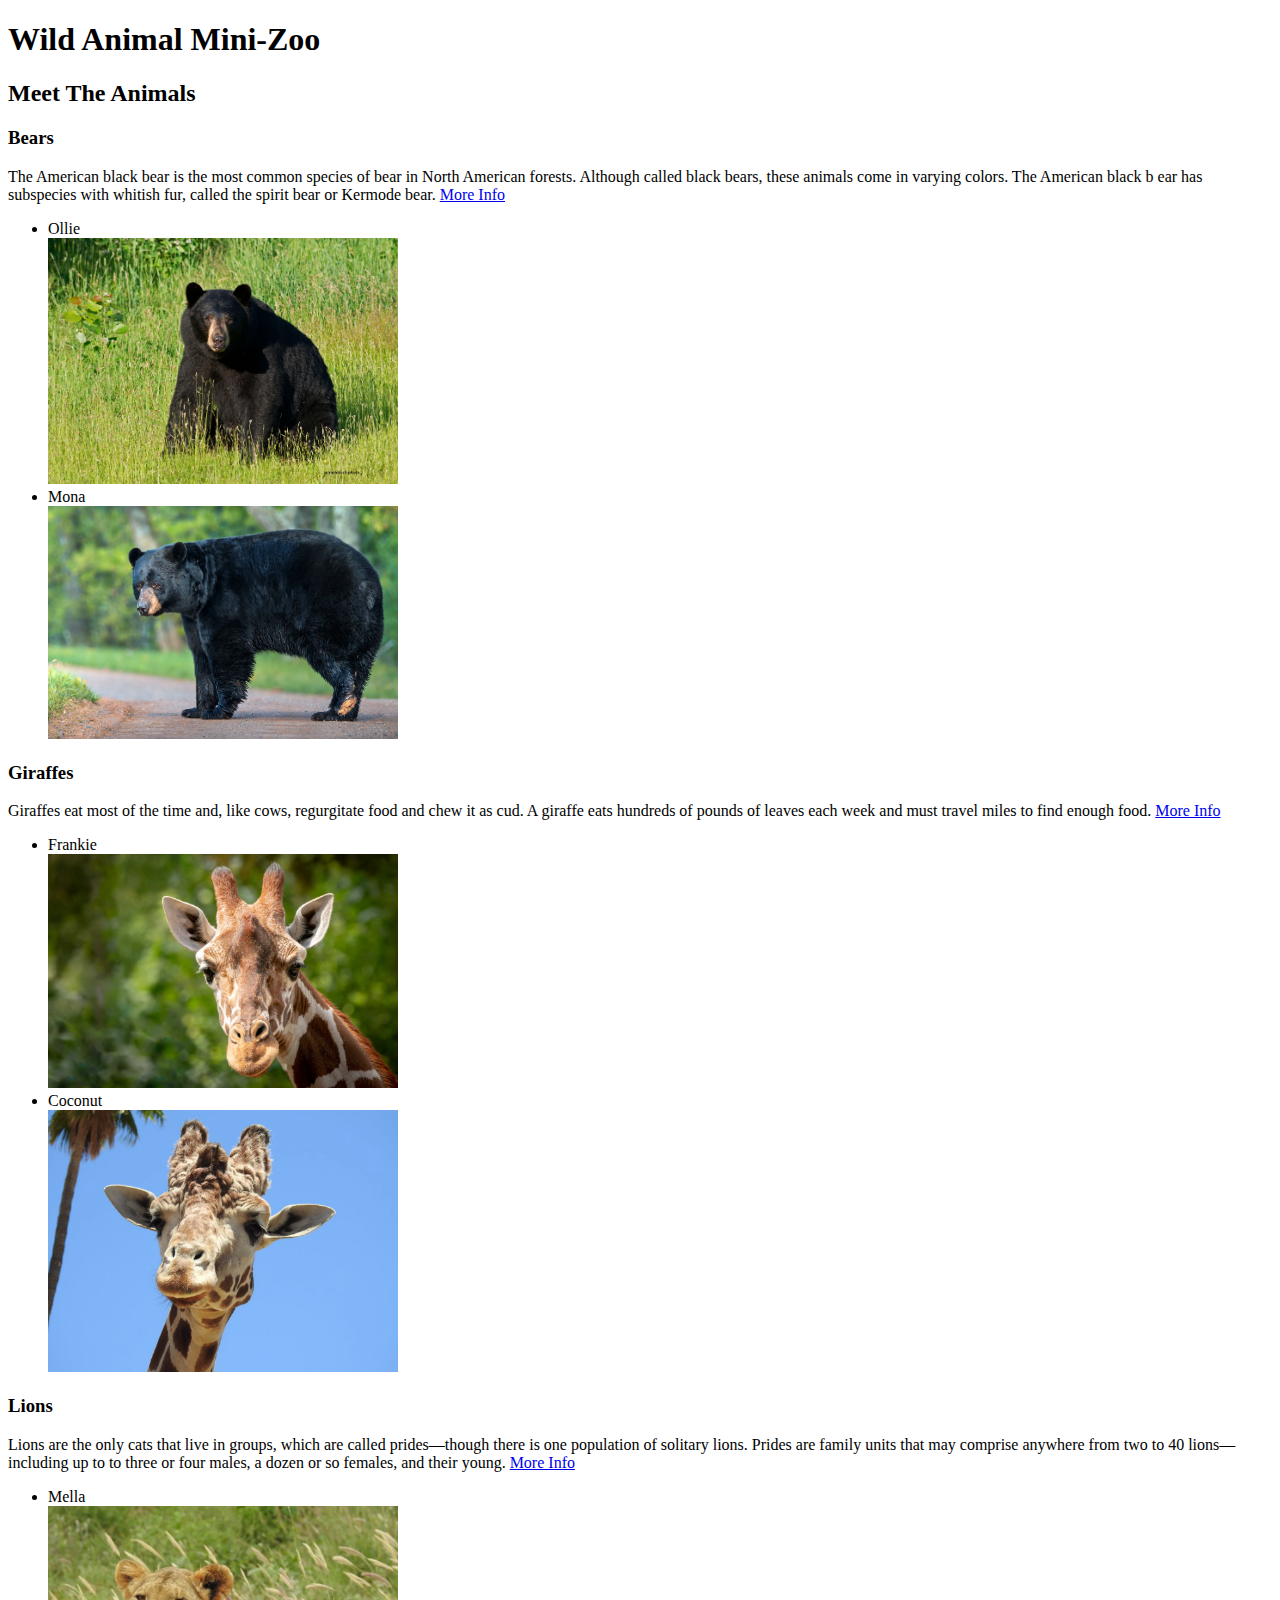
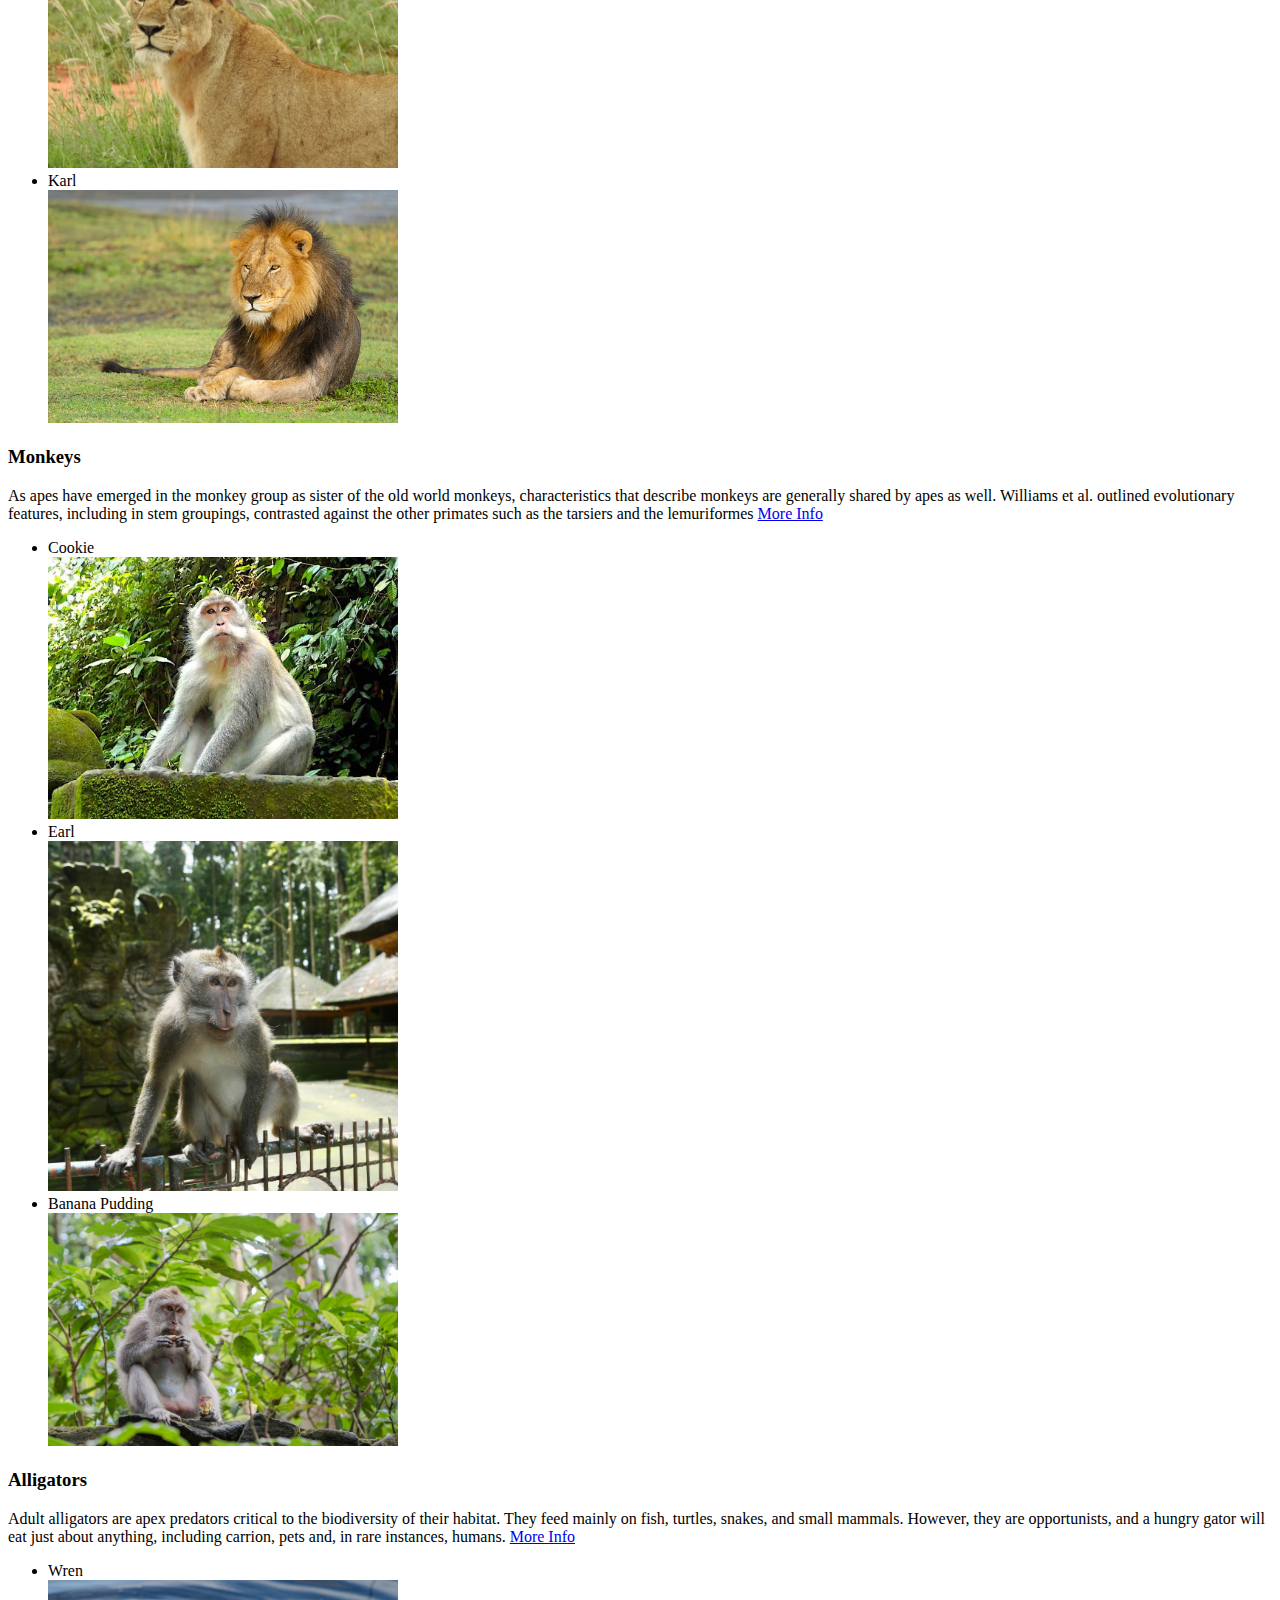
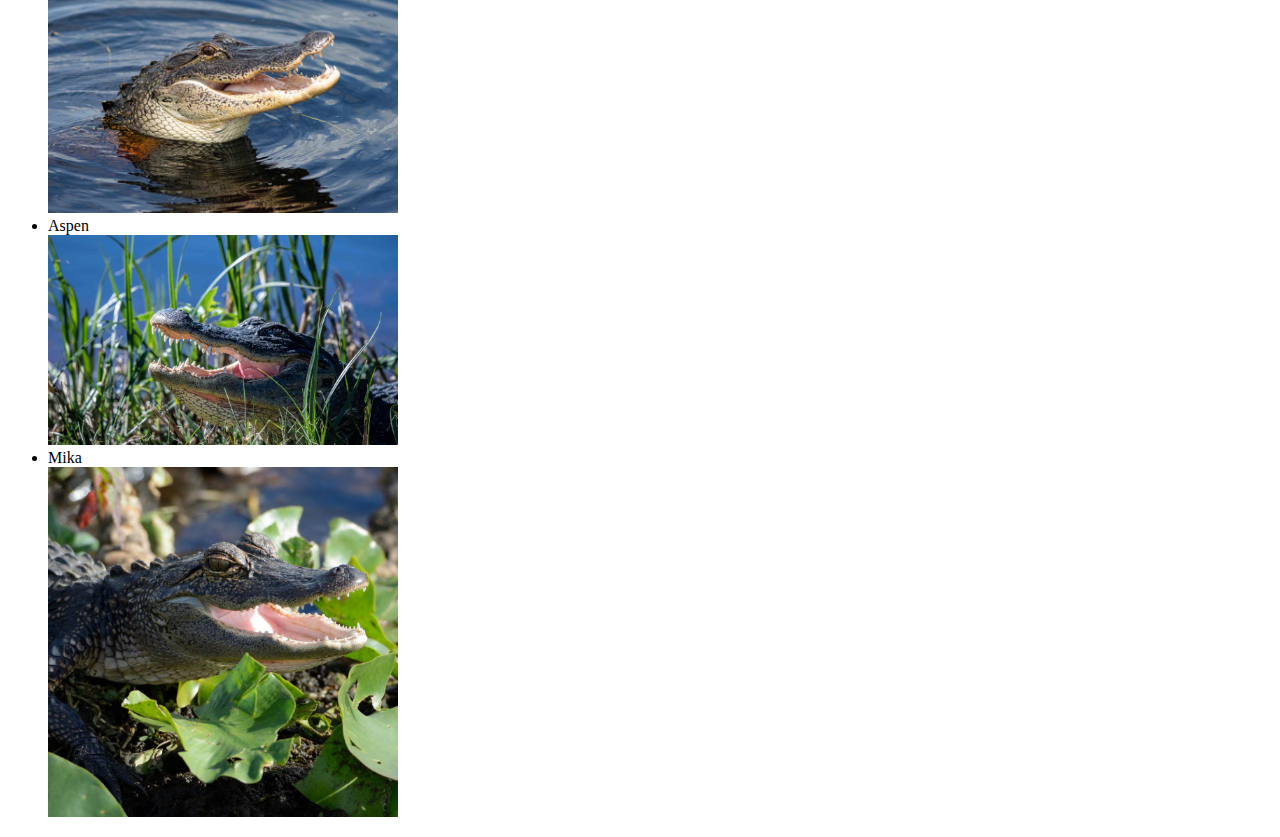
<file: index.html>
<!DOCTYPE html>

<html lang="en">
    <head>
        <title>Wild Animal Mini-Zoo</title> 
        <link rel="stylesheet" href="style.css">
    </head>
    <body>
        <header>
            <h1><b>Wild Animal Mini-Zoo</b></h1>
            <h2>Meet The Animals</h2>
        </header>
        <section>
           <h3><b>Bears</b></h3>
           <p>The American black bear is the most common species of bear in North American forests. 
            Although called black bears, these animals come in varying colors. The American black b
            ear has subspecies with whitish fur, called the spirit bear or Kermode bear.
        <a href="https://www.trvst.world/biodiversity/bear-facts/">More Info</a>
        </p>
           <ul>
            <li>Ollie</li>
            <img src="./images/ollie.jpg" alt="Photo of Ollie the Bear" width="350" height="auto">
            <li>Mona</li>
            <img src="./images/mona.webp" alt="Photo of Mona the bear" width="350" height="auto">
           </ul>
        </section>

        <section>   
           <h3><b>Giraffes</b></h3> 
           <p> Giraffes eat most of the time and, like cows, regurgitate food and chew it as cud. 
            A giraffe eats hundreds of pounds of leaves each week and must travel miles to find enough food.
            <a href="https://www.nationalgeographic.com/animals/mammals/facts/giraffe">More Info</a>
           </p>
           <ul>
            <li>Frankie</li>
            <img src="./images/frankie.jpg" alt="Photo of Frankie the Giraffe" width="350" height="auto">
            <li>Coconut</li>
            <img src="./images/coconut.webp" alt="Photo of Coconut the Giraffe" width="350" height="auto">
           </ul>
        </section>

        <section>
            <h3><b>Lions</b></h3>
            <p>Lions are the only cats that live in groups, which are called prides—though there is one 
                population of solitary lions. Prides are family units that may comprise anywhere from 
                two to 40 lions—including up to to three or four males, a dozen or so females, and their young.
                <a href="https://www.nationalgeographic.com/animals/mammals/facts/african-lion">More Info</a>
            </p>
            <ul>
                <li>Mella</li>
                <img src="./images/mella.webp" alt="Photo of Mella the Lion" width="350" height="auto">
                <li>Karl</li>
                <img src="./images/karl.jpeg" alt="Photo of Karl the Lion" width="350" height="auto">
            </ul>
        </section>
        
        <section>
            <h3><b>Monkeys</b></h3>
            <p>As apes have emerged in the monkey group as sister of the old world monkeys, characteristics 
                that describe monkeys are generally shared by apes as well. Williams et al. outlined evolutionary 
                features, including in stem groupings, contrasted against the other primates such as the tarsiers 
                and the lemuriformes
                <a href="https://en.wikipedia.org/wiki/Monkey">More Info</a>
            </p>
            <ul>
                <li>Cookie</li>
                <img src="/images/cookie.jpeg" alt="Photo of Cookie the Monkey" width="350" height="auto">
                <li>Earl</li>
                <img src="./images/earl.webp" alt="Photo of Earl the Monkey" width="350" height="auto">
                <li>Banana Pudding</li>
                <img src="./images/pudding.jpeg" alt="Photo of Banana Pudding" width="350" height="auto">
            </ul>
        </section>
        
        <section>
            <h3><b>Alligators</b></h3>
            <p>Adult alligators are apex predators critical to the biodiversity of their habitat. They feed 
                mainly on fish, turtles, snakes, and small mammals. However, they are opportunists, and a 
                hungry gator will eat just about anything, including carrion, pets and, in rare instances, humans.
                <a href="https://www.nationalgeographic.com/animals/reptiles/facts/american-alligator">More Info</a>
            </p>
            <ul>
                <li>Wren</li>
                <img src="./images/wren.jpeg" alt="Photo of Wren the Alligator" width="350" height="auto">
                <li>Aspen</li>
                <img src="./images/aspen.jpg" alt="Photo of Aspen the Alligator" width="350" height="auto">
                <li>Mika</li>
                <img src="./images/mika.jpg" alt="Photo of Mika the Alligator" width="350" height="auto">
            </ul>
        </section>
    </body>
</html>
</file>
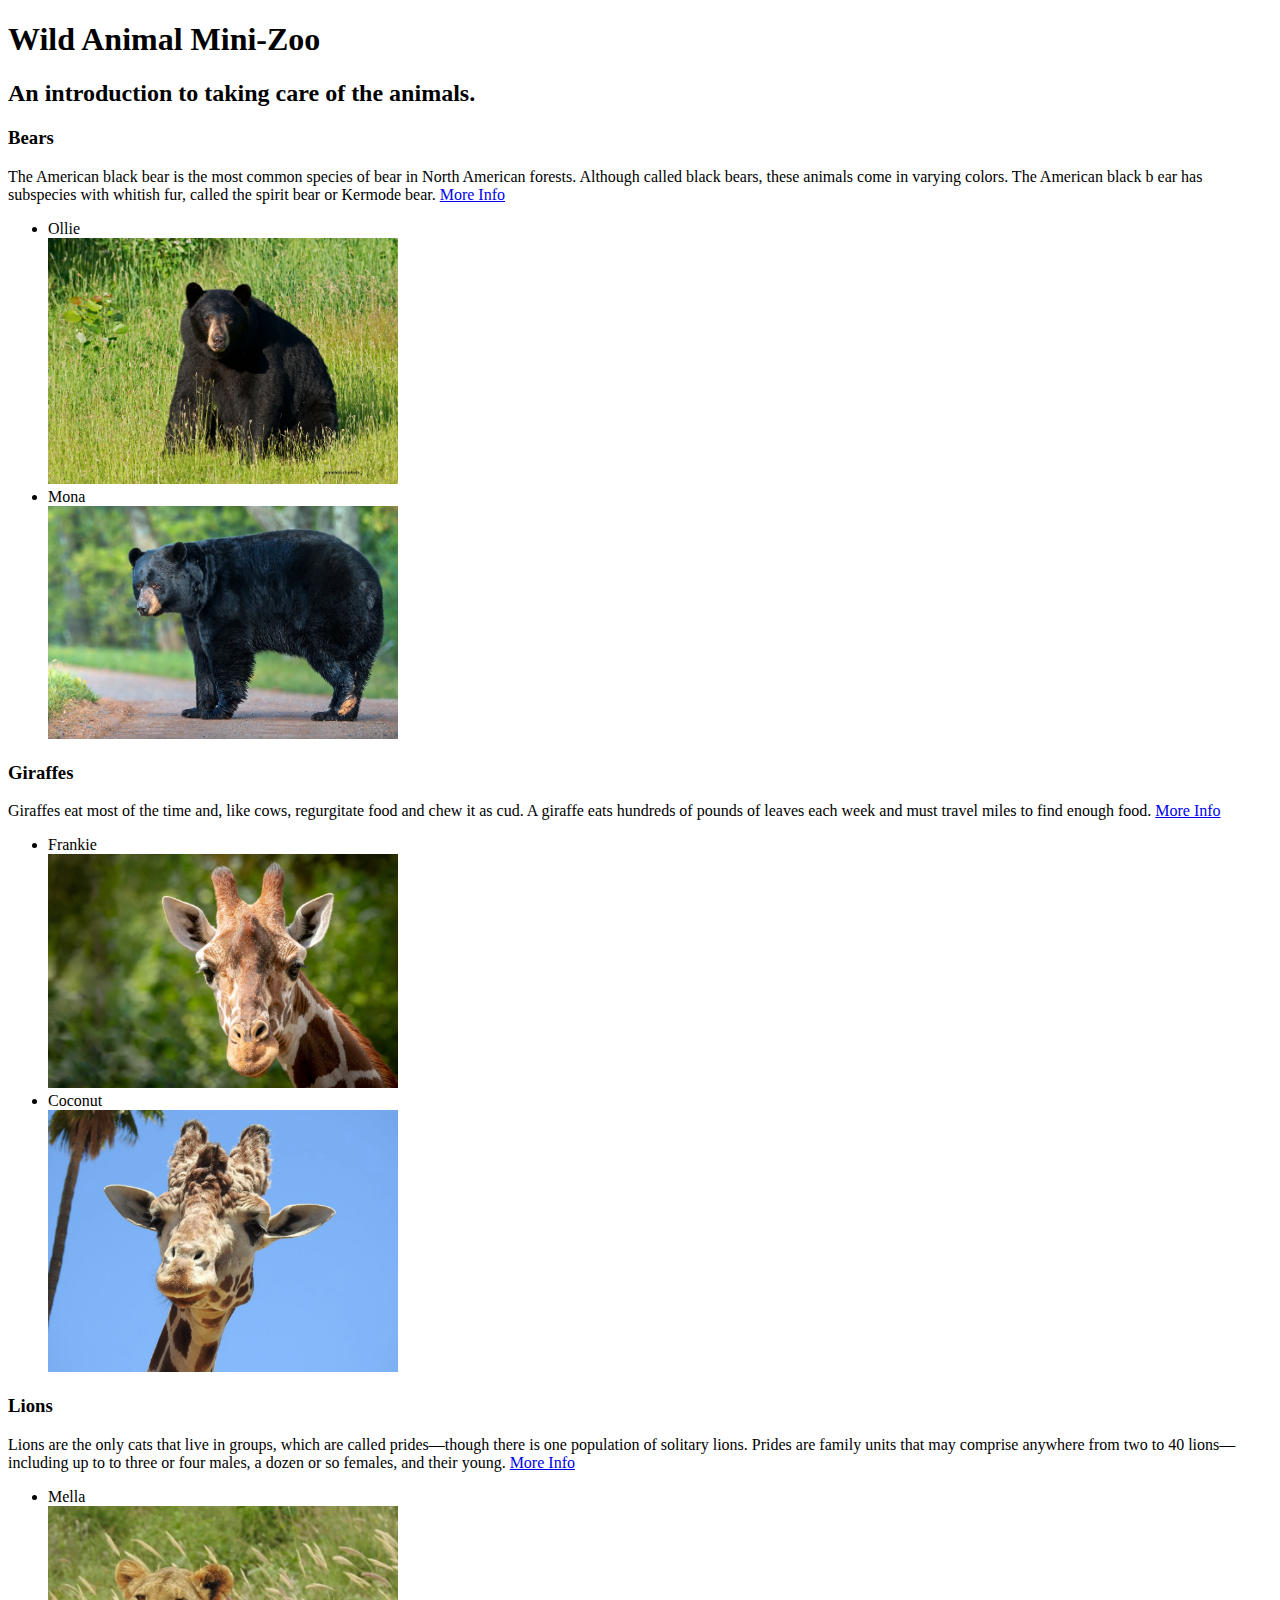
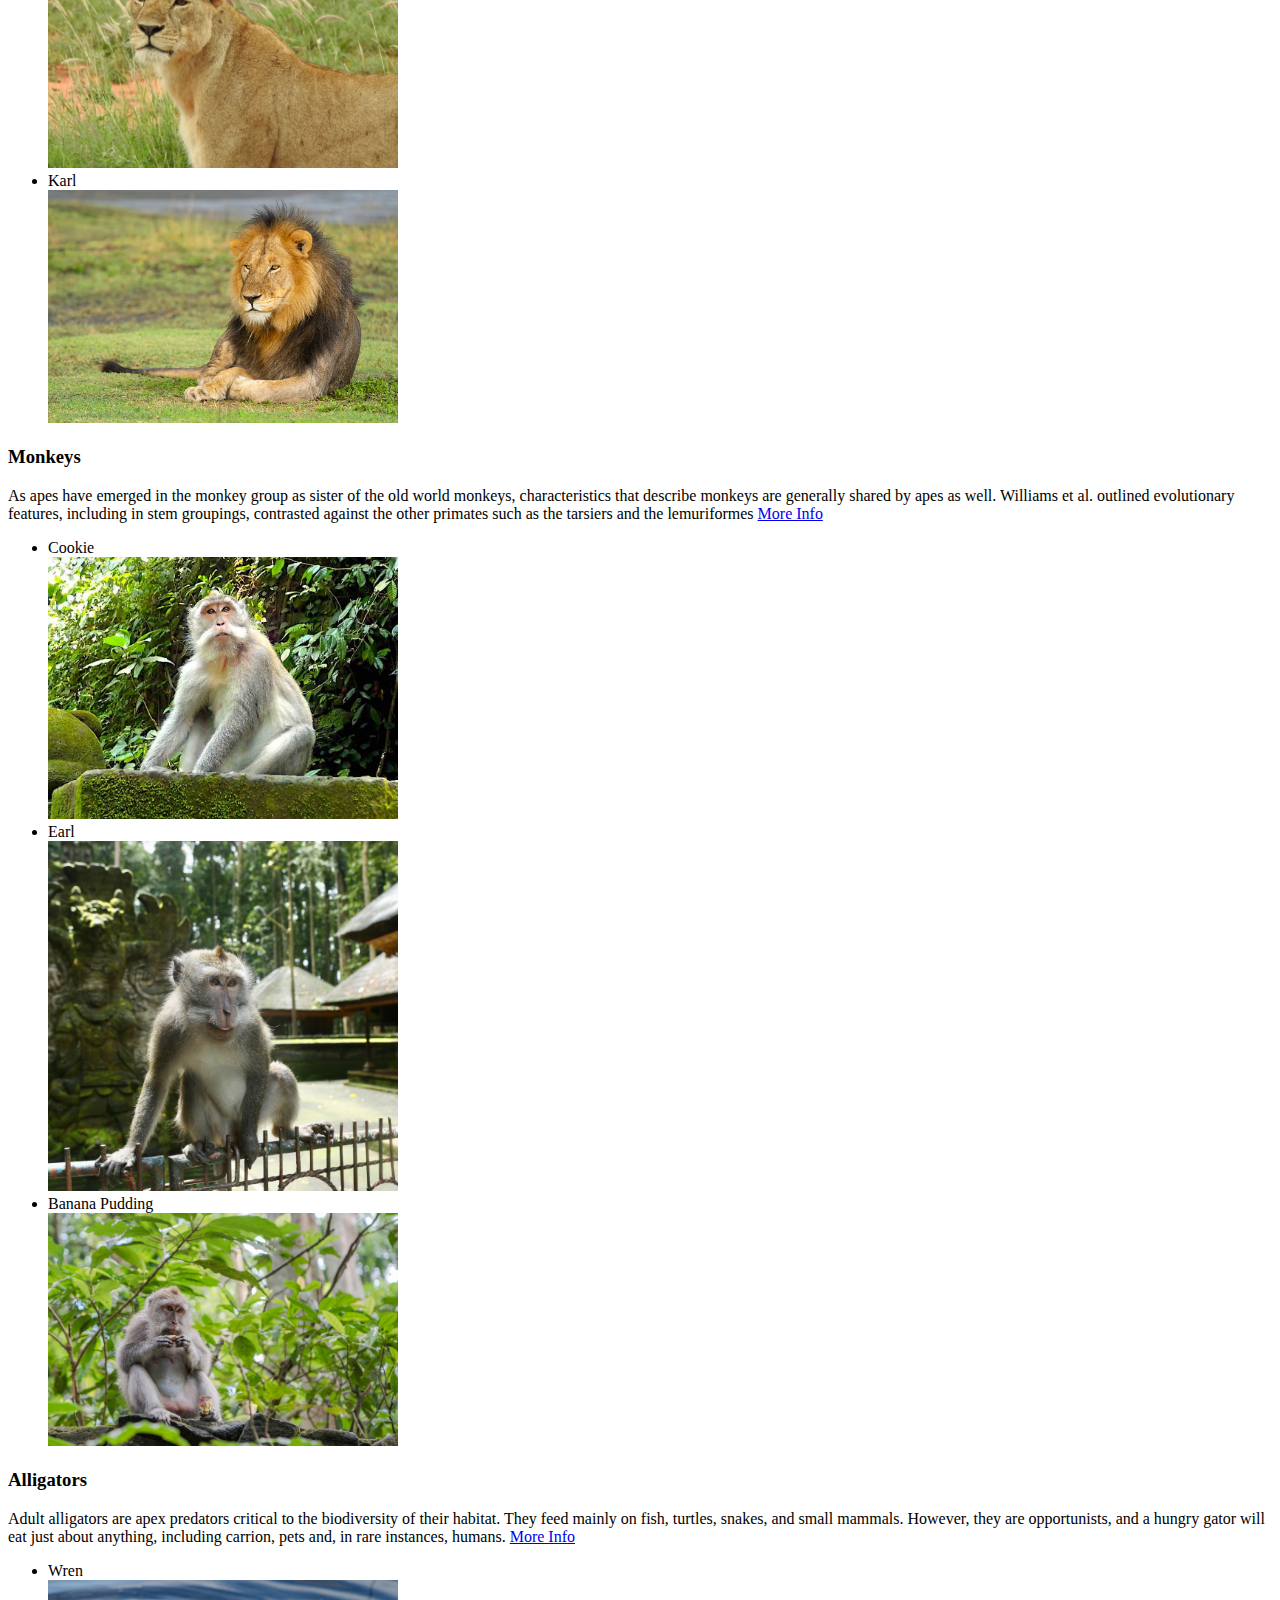
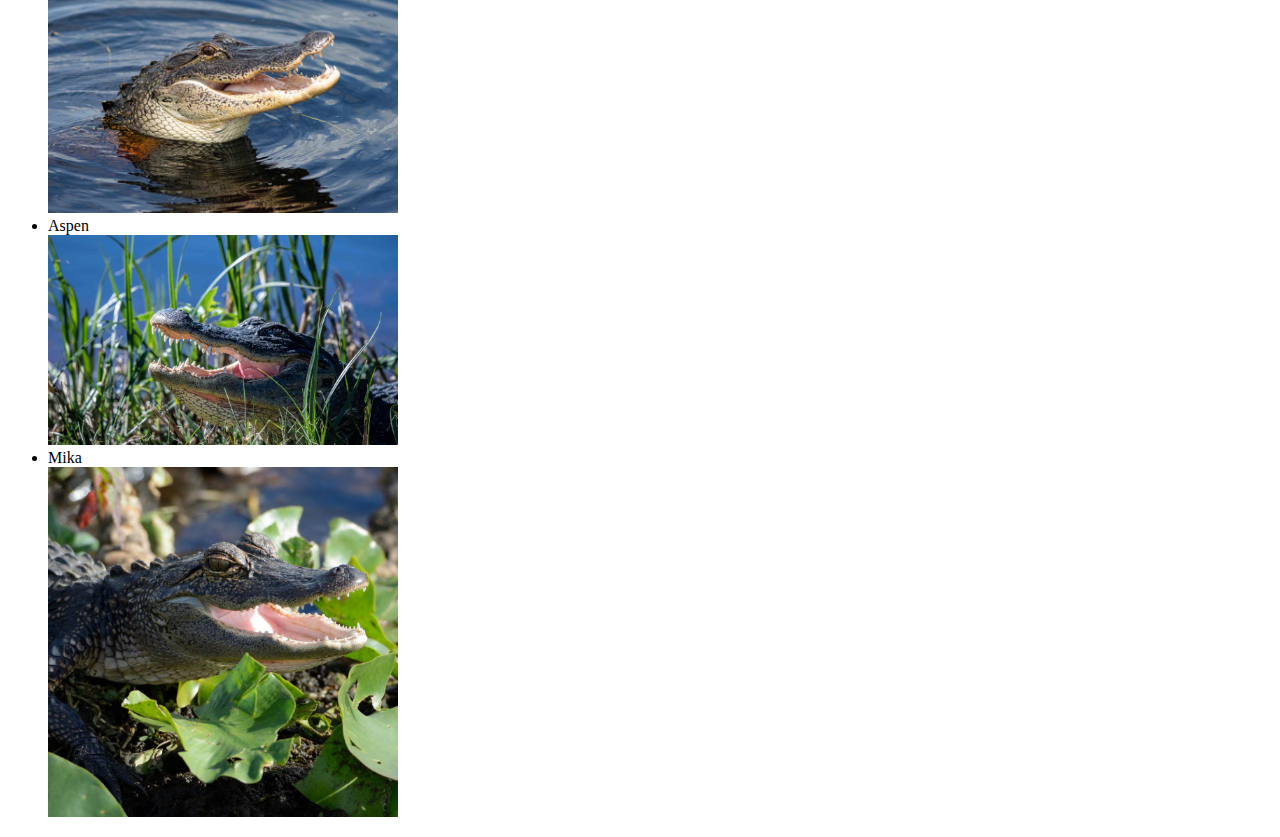
<file: Wild Animal Mini-Zoo.html>
<!DOCTYPE html>
<!-- saved from url=(0032)http://127.0.0.1:5500/index.html -->
<html lang="en"><head><meta http-equiv="Content-Type" content="text/html; charset=UTF-8">
        <title>Wild Animal Mini-Zoo</title> 
        <link rel="stylesheet" href="./Wild Animal Mini-Zoo_files/style.css">
    </head>
    <body>
        <header>
            <h1><b>Wild Animal Mini-Zoo</b></h1>
            <h2>An introduction to taking care of the animals. </h2>
        </header>
        <section>
           <h3><b>Bears</b></h3>
           <p>The American black bear is the most common species of bear in North American forests. 
            Although called black bears, these animals come in varying colors. The American black b
            ear has subspecies with whitish fur, called the spirit bear or Kermode bear.
        <a href="https://www.trvst.world/biodiversity/bear-facts/">More Info</a>
        </p>
           <ul>
            <li>Ollie</li>
            <img src="./Wild Animal Mini-Zoo_files/ollie.jpg" alt="Photo of Ollie the Bear" width="350" height="auto">
            <li>Mona</li>
            <img src="./Wild Animal Mini-Zoo_files/mona.webp" alt="Photo of Mona the bear" width="350" height="auto">
           </ul>
        </section>

        <section>   
           <h3><b>Giraffes</b></h3> 
           <p> Giraffes eat most of the time and, like cows, regurgitate food and chew it as cud. 
            A giraffe eats hundreds of pounds of leaves each week and must travel miles to find enough food.
            <a href="https://www.nationalgeographic.com/animals/mammals/facts/giraffe">More Info</a>
           </p>
           <ul>
            <li>Frankie</li>
            <img src="./Wild Animal Mini-Zoo_files/frankie.jpg" alt="Photo of Frankie the Giraffe" width="350" height="auto">
            <li>Coconut</li>
            <img src="./Wild Animal Mini-Zoo_files/coconut.webp" alt="Photo of Coconut the Giraffe" width="350" height="auto">
           </ul>
        </section>

        <section>
            <h3><b>Lions</b></h3>
            <p>Lions are the only cats that live in groups, which are called prides—though there is one 
                population of solitary lions. Prides are family units that may comprise anywhere from 
                two to 40 lions—including up to to three or four males, a dozen or so females, and their young.
                <a href="https://www.nationalgeographic.com/animals/mammals/facts/african-lion">More Info</a>
            </p>
            <ul>
                <li>Mella</li>
                <img src="./Wild Animal Mini-Zoo_files/mella.webp" alt="Photo of Mella the Lion" width="350" height="auto">
                <li>Karl</li>
                <img src="./Wild Animal Mini-Zoo_files/karl.jpeg" alt="Photo of Karl the Lion" width="350" height="auto">
            </ul>
        </section>
        
        <section>
            <h3><b>Monkeys</b></h3>
            <p>As apes have emerged in the monkey group as sister of the old world monkeys, characteristics 
                that describe monkeys are generally shared by apes as well. Williams et al. outlined evolutionary 
                features, including in stem groupings, contrasted against the other primates such as the tarsiers 
                and the lemuriformes
                <a href="https://en.wikipedia.org/wiki/Monkey">More Info</a>
            </p>
            <ul>
                <li>Cookie</li>
                <img src="./Wild Animal Mini-Zoo_files/cookie.jpeg" alt="Photo of Cookie the Monkey" width="350" height="auto">
                <li>Earl</li>
                <img src="./Wild Animal Mini-Zoo_files/earl.webp" alt="Photo of Earl the Monkey" width="350" height="auto">
                <li>Banana Pudding</li>
                <img src="./Wild Animal Mini-Zoo_files/pudding.jpeg" alt="Photo of Banana Pudding" width="350" height="auto">
            </ul>
        </section>
        
        <section>
            <h3><b>Alligators</b></h3>
            <p>Adult alligators are apex predators critical to the biodiversity of their habitat. They feed 
                mainly on fish, turtles, snakes, and small mammals. However, they are opportunists, and a 
                hungry gator will eat just about anything, including carrion, pets and, in rare instances, humans.
                <a href="https://www.nationalgeographic.com/animals/reptiles/facts/american-alligator">More Info</a>
            </p>
            <ul>
                <li>Wren</li>
                <img src="./Wild Animal Mini-Zoo_files/wren.jpeg" alt="Photo of Wren the Alligator" width="350" height="auto">
                <li>Aspen</li>
                <img src="./Wild Animal Mini-Zoo_files/aspen.jpg" alt="Photo of Aspen the Alligator" width="350" height="auto">
                <li>Mika</li>
                <img src="./Wild Animal Mini-Zoo_files/mika.jpg" alt="Photo of Mika the Alligator" width="350" height="auto">
            </ul>
        </section>
    <!-- Code injected by live-server -->
<script>
	// <![CDATA[  <-- For SVG support
	if ('WebSocket' in window) {
		(function () {
			function refreshCSS() {
				var sheets = [].slice.call(document.getElementsByTagName("link"));
				var head = document.getElementsByTagName("head")[0];
				for (var i = 0; i < sheets.length; ++i) {
					var elem = sheets[i];
					var parent = elem.parentElement || head;
					parent.removeChild(elem);
					var rel = elem.rel;
					if (elem.href && typeof rel != "string" || rel.length == 0 || rel.toLowerCase() == "stylesheet") {
						var url = elem.href.replace(/(&|\?)_cacheOverride=\d+/, '');
						elem.href = url + (url.indexOf('?') >= 0 ? '&' : '?') + '_cacheOverride=' + (new Date().valueOf());
					}
					parent.appendChild(elem);
				}
			}
			var protocol = window.location.protocol === 'http:' ? 'ws://' : 'wss://';
			var address = protocol + window.location.host + window.location.pathname + '/ws';
			var socket = new WebSocket(address);
			socket.onmessage = function (msg) {
				if (msg.data == 'reload') window.location.reload();
				else if (msg.data == 'refreshcss') refreshCSS();
			};
			if (sessionStorage && !sessionStorage.getItem('IsThisFirstTime_Log_From_LiveServer')) {
				console.log('Live reload enabled.');
				sessionStorage.setItem('IsThisFirstTime_Log_From_LiveServer', true);
			}
		})();
	}
	else {
		console.error('Upgrade your browser. This Browser is NOT supported WebSocket for Live-Reloading.');
	}
	// ]]>
</script>

</body></html>
</file>
<file: style.css>
body{
    background-color: rgb(255, 255, 255);
    color: rgb(0, 0, 0);
}

 p{
    font-size: medium;
}

h1{
    font-size: xx-large;
}
</file>
<file: Wild Animal Mini-Zoo_files/style.css>
body{
    background-color: rgb(255, 255, 255);
    color: rgb(0, 0, 0);
}

 p{
    font-size: medium;
}

h1{
    font-size: xx-large;
}
</file>
